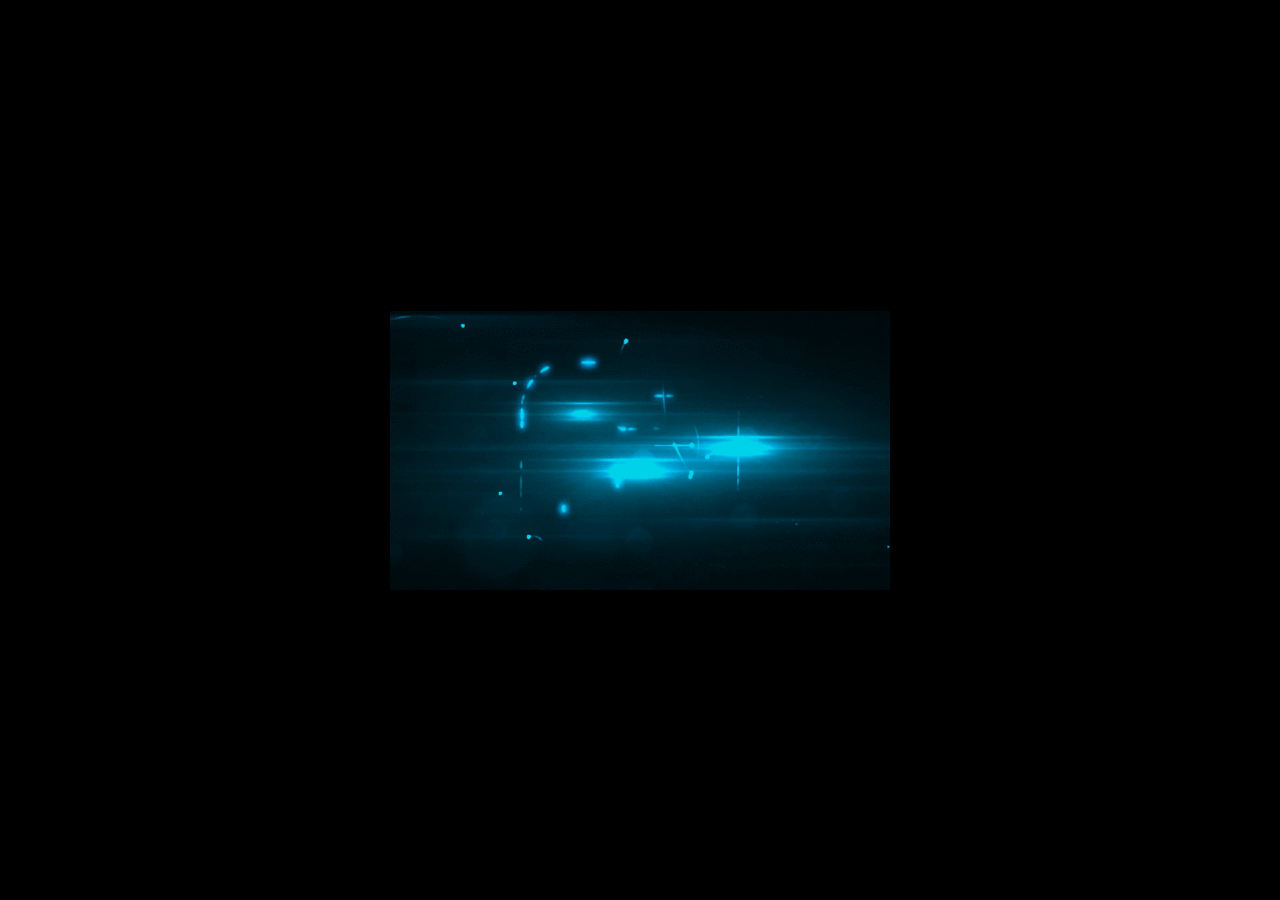
<file: LOADER/index.html>
<html>
<head>

<script src="https://ajax.googleapis.com/ajax/libs/jquery/1.12.4/jquery.min.js"></script>
    <STYLE TYPE="text/css">
    #preloader  {
     position: absolute;
     top: 0;
     left: 0;
     right: 0;
     bottom: 0;
     background-color: #000000;
     z-index: 99;
    height: 100%;
 }

#status  {
     width: 500px;
     height: 500px;
     position: absolute;
     left: 50%;
     top: 50%;
     background-color: #000;
     background-image: url(loadingfinalcompressed.gif);
     background-repeat: no-repeat;
     background-position: center;
     margin: -250px 0 0 -250px;
 }


</STYLE>
<script>

/*$(document).ready(function() {
	console.log("JS LOADED");
	$(".container").show();
    var elem = document.getElementById("myBar"); 
    var width = 10;
    var id = setInterval(frame, 10);
    function frame() {
        if (width >= 100) {
            clearInterval(id);
        } else {
            width++; 
            elem.style.width = width + '%'; 
            document.getElementById("label").innerHTML = width * 1 + '%';
        }
    }*/
 // makes sure the whole site is loaded
 console.log("yeS");
   

$(window).load(function() {
        
	$("#status").fadeOut(3700);
        // will fade out the whole DIV that covers the website.
	$("#preloader").delay(3700).fadeOut("slow");
   // $("#status").visibility("hidden");
   // $("#preloader").overflow("absolute");
});
/*
});*/
    
</script>
	</head>
<body>
	<div id="preloader">
  <div id="status"> 
  </div></div>
</div>
HELLO WORLD
	</body>
</html>
</file>
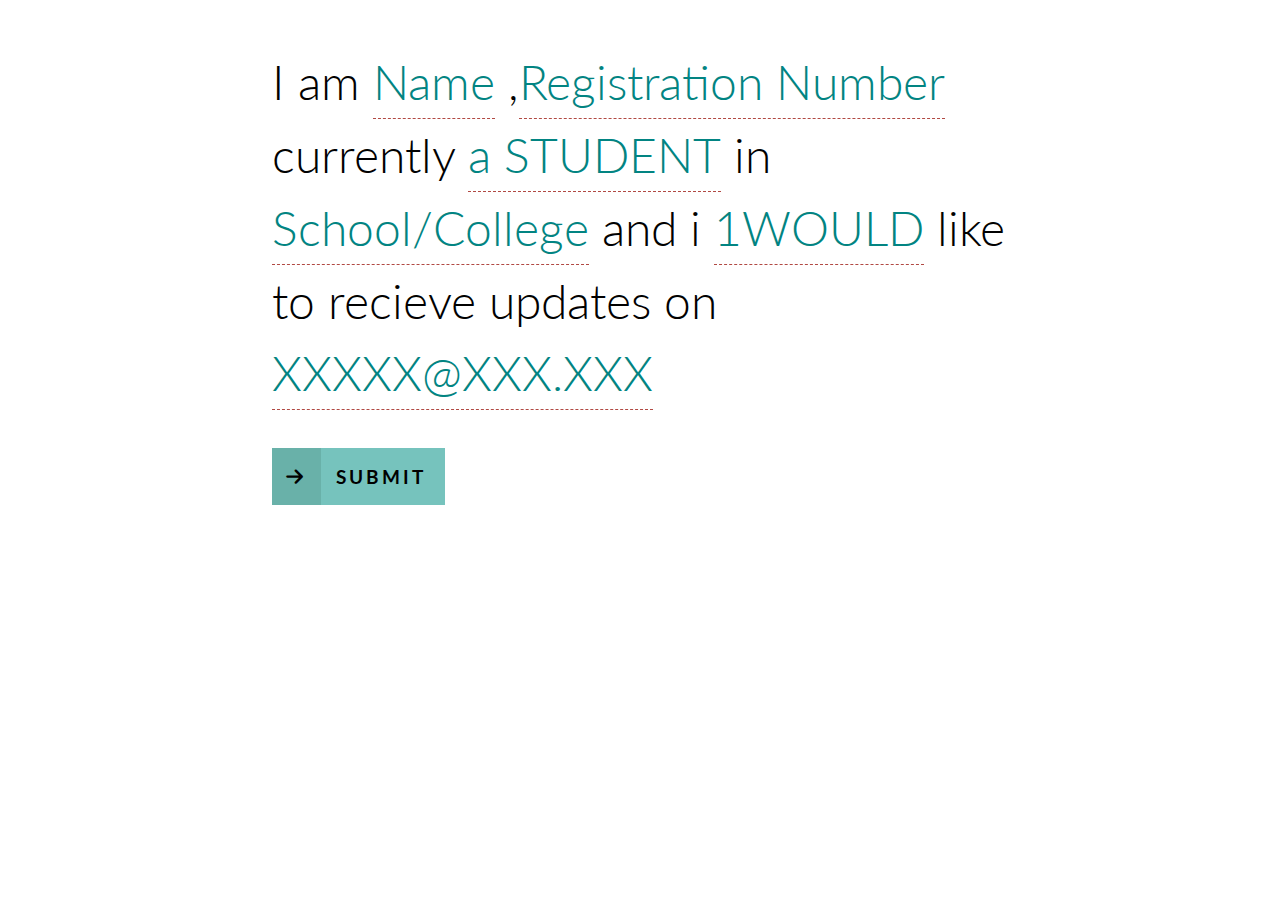
<file: NaturalLanguageForm/index.html>
<!DOCTYPE html>
<html lang="en" class="no-js">
	<head>
		<link rel="shortcut icon" href="../favicon.ico"> 
		<link rel="stylesheet" type="text/css" href="css/default.css" />
		<link rel="stylesheet" type="text/css" href="css/component.css" />
		<script src="js/modernizr.custom.js"></script>
	</head>
	<body class="nl-blurred">
		<div class="container demo-1">
			<div class="main clearfix">
				<form id="nl-form" class="nl-form" action="index.php" method="POST">
					I am <input type="text" name="name" value="" placeholder="Name" data-subline="Your Full Name"/>
					,<input type="text" name="regno" value="" placeholder="Registration Number" data-subline="Your Registration Number"/>
					currently <select name="type">
						<option value="1" selected>a STUDENT</option>
						<option value="2">an EMPLOYEE</option>
						<option value="3">OTHERS</option>
					</select> in <input type="text" value="" placeholder="School/College" data-subline="Name of the current institution"/>
					and i <select name="agree">
						<option value="1" selected> 1WOULD</option>
						<option value="2"> WOULD NOT</option>
					</select> like to recieve updates on<input type="text" name="email" value="" placeholder="XXXXX@XXX.XXX" data-subline="Please enter a <em>valid</em> email id"/>
					<div class="nl-submit-wrap">
						<button class="nl-submit" type="submit">SUBMIT</button>
					</div>
					<div class="nl-overlay"></div>
				</form>
			</div>
		</div><!-- /container -->
		<script src="js/nlform.js"></script>
		<script src="js/svgcheckbx.js"></script>
		<script>
			var nlform = new NLForm( document.getElementById( 'nl-form' ) );
		</script>
	</body>
</html>
</file>
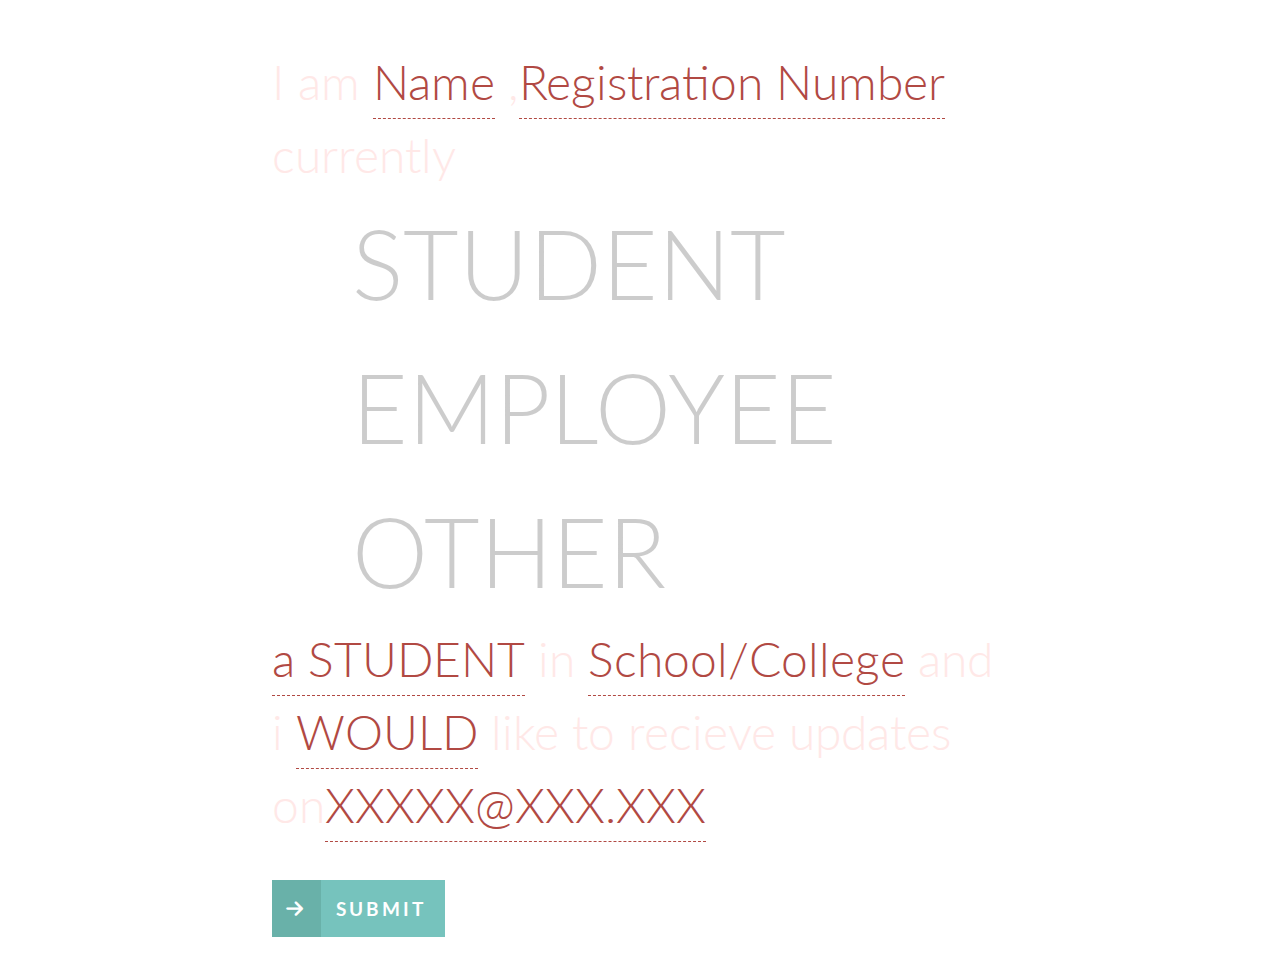
<file: NaturalLanguageForm/index2.html>
<!DOCTYPE html>
<html lang="en" class="no-js">
	<head>
		<link rel="shortcut icon" href="../favicon.ico"> 
		<link rel="stylesheet" type="text/css" href="css/default.css" />
		<link rel="stylesheet" type="text/css" href="css/component1.css" />
		<script src="js/modernizr.custom.js"></script>
	</head>
	<body class="nl-blurred">
		<div class="container demo-1">
			<div class="main clearfix">
				<form id="nl-form" class="nl-form">
					I am <input type="text" value="" placeholder="Name" data-subline="Your Full Name"/>
					,<input type="text" value="" placeholder="Registration Number" data-subline="Your Registration Number"/>
					currently <section><div class="ac-radio ac-fill" autocomplete="off">
					<ul>
						<li><input id="r1" name="r1" type="radio"><label for="r1">STUDENT</label></li>
						<li><input id="r2" name="r1" type="radio"><label for="r2">EMPLOYEE</label></li>
						<li><input id="r3" name="r1" type="radio"><label for="r3">OTHER</label></li>
					</ul>
				</div></section><select>
						<option value="1" selected> a STUDENT</option>
						<option value="2"> an EMPLOYEE</option>
						<option value="3">OTHERS</option>
					</select> in <input type="text" value="" placeholder="School/College" data-subline="Name of the current institution"/>
					and i <select>
						<option value="1" selected> WOULD</option>
						<option value="2"> WOULD NOT</option>
					</select> like to recieve updates on<input type="text" value="" placeholder="XXXXX@XXX.XXX" data-subline="Please enter a <em>valid</em> email id"/>
					<div class="nl-submit-wrap">

						<button class="nl-submit" type="submit">SUBMIT</button>
					</div>
					<div class="nl-overlay"></div>
				</form>
			</div>
		</div><!-- /container -->
		<script src="js/nlform.js"></script>
		<script src="js/svgcheckbx.js"></script>
		<script>
			var nlform = new NLForm( document.getElementById( 'nl-form' ) );
		</script>
	</body>
</html>
</file>
<file: NaturalLanguageForm/css/default.css>
/* General Demo Style */
@import url(http://fonts.googleapis.com/css?family=Lato:300,400,700);

@font-face {
	font-family: 'codropsicons';
	src:url('../fonts/codropsicons/codropsicons.eot');
	src:url('../fonts/codropsicons/codropsicons.eot?#iefix') format('embedded-opentype'),
		url('../fonts/codropsicons/codropsicons.woff') format('woff'),
		url('../fonts/codropsicons/codropsicons.ttf') format('truetype'),
		url('../fonts/codropsicons/codropsicons.svg#codropsicons') format('svg');
	font-weight: normal;
	font-style: normal;
}

*, *:after, *:before { -webkit-box-sizing: border-box; -moz-box-sizing: border-box; box-sizing: border-box; }
body, html { font-size: 100%; padding: 0; margin: 0;}

/* Clearfix hack by Nicolas Gallagher: http://nicolasgallagher.com/micro-clearfix-hack/ */
.clearfix:before, .clearfix:after { content: " "; display: table; }
.clearfix:after { clear: both; }

body {
	font-family: 'Lato', Calibri, Arial, sans-serif;
	color: #ffe8e7;
	background: transparent;
	font-weight: 300;
	overflow-x: hidden;
}

a {
	color: #888;
	text-decoration: none;
}

a:hover,
a:active {
	color: #333;
}

/* Header Style */
.main,
.container > header {
	margin: 0 auto;
	padding: 2em;
}

.container > header {
	text-align: center;
	background: rgba(0,0,0,0.01);
}

.container > header h1 {
	font-size: 2.625em;
	line-height: 1.3;
	margin: 0;
	font-weight: 300;
}

.container > header span {
	display: block;
	font-size: 60%;
	color: #b14943;
	padding: 0 0 0.6em 0.1em;
}

/* Main Content */
.main {
	max-width: 50em;
}

/* To Navigation Style */
.codrops-top {
	background: #fff;
	background: rgba(255, 255, 255, 0.4);
	text-transform: uppercase;
	width: 100%;
	font-size: 0.69em;
	line-height: 2.2;
}

.codrops-top a {
	padding: 0 1em;
	letter-spacing: 0.1em;
	color: #E96D65;
	font-weight: 700;
	display: inline-block;
}

.codrops-top a:hover {
	background: rgba(255,255,255,0.5);
	color: #bd4a43;
}

.codrops-top span.right {
	float: right;
}

.codrops-top span.right a {
	float: left;
	display: block;
}

.codrops-icon:before {
	font-family: 'codropsicons';
	margin: 0 4px;
	speak: none;
	font-style: normal;
	font-weight: normal;
	font-variant: normal;
	text-transform: none;
	line-height: 1;
	-webkit-font-smoothing: antialiased;
}

.codrops-icon-drop:before {
	content: "\e001";
}

.codrops-icon-prev:before {
	content: "\e004";
}

.codrops-icon-archive:before {
	content: "\e002";
}

.codrops-icon-next:before {
	content: "\e000";
}

.codrops-icon-about:before {
	content: "\e003";
}

@media screen and (max-width: 25em) {

	.codrops-icon span {
		display: none;
	}

}
</file>
<file: NaturalLanguageForm/css/component.css>
@font-face {
	font-family: 'nlicons';
	src:url('../fonts/nlicons/nlicons.eot');
	src:url('../fonts/nlicons/nlicons.eot?#iefix') format('embedded-opentype'),
		url('../fonts/nlicons/nlicons.woff') format('woff'),
		url('../fonts/nlicons/nlicons.ttf') format('truetype'),
		url('../fonts/nlicons/nlicons.svg#nlicons') format('svg');
	font-weight: normal;
	font-style: normal;
}

/* general style for the form */
.nl-form {
	width: 100%;
	margin: 0.3em 0 0 0;
	font-size: 3em;
	color: #010101;
	background-color: transparent;
	line-height: 1.5;
}

.nl-form ul {
	list-style: none;
	margin: 0;
	padding: 0;
}

/* normalize the input elements, make them look like everything else */
.nl-form input,
.nl-form select,
.nl-form button {
	border: none;
	background: transparent;
	font-family: inherit;
	font-size: inherit;
	color: inherit;
	font-weight: inherit;
	line-height: inherit;
	display: inline-block;
	padding: 0;
	margin: 0;
	-webkit-appearance: none;
	-moz-appearance: none;
}

.nl-form input:focus {
	outline: none;
}

/* custom field (drop-down, text element) styling  */
.nl-field {
	display: inline-block;
	position: relative;
}

.nl-field.nl-field-open {
	z-index: 10000;
}

/* the toggle is the visible part in the form */
.nl-field-toggle,
.nl-form input,
.nl-form select  {
	line-height: inherit;
	display: inline-block;
	color: #028482;
	cursor: pointer;
	border-bottom: 1px dashed #b14943;
}

/* drop-down list / text element */
.nl-field ul {
	position: absolute;
	visibility: hidden;
	background: #028482;
	left: -0.5em;
	top: 50%;
	font-size: 80%;
	opacity: 0;
	-webkit-transform: translateY(-40%) scale(0.9);
	-moz-transform: translateY(-40%) scale(0.9);
	transform: translateY(-40%) scale(0.9);
	-webkit-transition: visibility 0s 0.3s, opacity 0.3s, -webkit-transform 0.3s;
	-moz-transition: visibility 0s 0.3s, opacity 0.3s, -moz-transform 0.3s;
	transition: visibility 0s 0.3s, opacity 0.3s, transform 0.3s;
}

.nl-field.nl-field-open ul {
	visibility: visible;
	opacity: 1;
	-webkit-transform: translateY(-50%) scale(1);
	-moz-transform: translateY(-50%) scale(1);
	transform: translateY(-50%) scale(1);
	-webkit-transition: visibility 0s 0s, opacity 0.3s, -webkit-transform 0.3s;
	-moz-transition: visibility 0s 0s, opacity 0.3s, -moz-transform 0.3s;
	transition: visibility 0s 0s, opacity 0.3s, transform 0.3s;
}

.nl-field ul li {
	color: #fff;
	position: relative;
}

.nl-dd ul li {
	padding: 0 1.5em 0 0.5em;
	cursor: pointer;
	white-space: nowrap;
}

.nl-dd ul li.nl-dd-checked {
	color: #478982;
}

.no-touch .nl-dd ul li:hover {
	background: rgba(0,0,0,0.05);
}

.no-touch .nl-dd ul li:hover:active {
	color: #478982;
}

/* icons for some elements */
.nl-dd ul li.nl-dd-checked:before,
.nl-submit:before,
.nl-field-go:before {
	font-family: 'nlicons';
	speak: none;
	font-style: normal;
	font-weight: normal;
	font-variant: normal;
	text-transform: none;
	-webkit-font-smoothing: antialiased;
}

.nl-dd ul li.nl-dd-checked:before {
	content: "\e000";
	position: absolute;
	right: 1em;
	font-size: 50%;
	line-height: 3;
}

.nl-ti-text ul {
	min-width: 8em;
}

.nl-ti-text ul li.nl-ti-input input {
	width: 100%;
	padding: 0.2em 2em 0.2em 0.5em;
	border-bottom: none;
	color: #fff;
}

.nl-form .nl-field-go {
	position: absolute;
	right: 0;
	top: 0;
	height: 100%;
	cursor: pointer;
	background: rgba(0,0,0,0.1);
	width: 1.8em;
	text-align: center;
	color: transparent;
}

.nl-field-go:before {
	content: "\e001";
	font-size: 75%;
	color: #fff;
	width: 100%;
	line-height: 2.5;
	display: block;
}

/* custom placeholder color */
input::-webkit-input-placeholder {
	color: rgba(255,255,255,0.8);
}

input:active::-webkit-input-placeholder ,
input:focus::-webkit-input-placeholder {
	color: rgba(255,255,255,0.2);
}

input::-moz-placeholder {
	color: rgba(255,255,255,0.8);
}

input:active::-moz-placeholder,
input:focus::-moz-placeholder {
	color: rgba(255,255,255,0.2);
}

input:-ms-input-placeholder {  
	color: rgba(255,255,255,0.8);
}

input:active::-ms-input-placeholder ,
input:focus::-ms-input-placeholder {
	color: rgba(255,255,255,0.2);
}

/* example field below text input */
.nl-ti-text ul li.nl-ti-example {
	font-size: 40%;
	font-style: italic;
	font-weight: 400;
	padding: 0.4em 1em;
	color: rgba(0,0,0,0.2);
	border-top: 1px dashed rgba(255,255,255,0.7);
}

.nl-ti-text ul li.nl-ti-example em {
	color: #fff
}

/* submit button */
.nl-submit-wrap {
	margin-top: 0.4em;
}

.nl-form .nl-submit {
	line-height: 3;
	text-transform: uppercase;
	cursor: pointer;
	position: relative;
	background: #76C3BD;
	color: #010101;
	padding: 0 1em 0 0;
	font-size: 40%;
	font-weight: bold;
	letter-spacing: 3px;
}

.nl-submit:before {
	content: "\e001";
	color: #010101;
	float: left;
	padding: 0 0.7em;
	margin: 0 0.8em 0 0;
	background: #69B1A9;
}

.no-touch .nl-form .nl-submit:hover,
.no-touch .nl-form .nl-submit:active {
	background: #69B1A9;
}

.no-touch .nl-form .nl-submit:hover:before {
	background: #58a199;
}

/* overlay becomes visible when a field is opened */
.nl-overlay {
	position: fixed;
	top: 0;
	left: 0;
	width: 100%;
	height: 100%;
	background: rgba(0,0,0,0);
	opacity: 0;
	z-index: 9999;
	visibility: hidden;
	-webkit-transition: visibility 0s 0.3s, opacity 0.3s;
	-moz-transition: visibility 0s 0.3s, opacity 0.3s;
	transition: visibility 0s 0.3s, opacity 0.3s;
}

.nl-field.nl-field-open ~ .nl-overlay {
	opacity: 1;
	visibility: visible;
	-webkit-transition-delay: 0s;
	-moz-transition-delay: 0s;
	transition-delay: 0s;
}

@media screen and (max-width: 45em) {
	.nl-form {
		font-size: 3em;
	}
}

@media screen and (max-width: 25em) {
	.nl-form {
		font-size: 2em;
	}
}
*,
*:after,
*::before {
    -webkit-box-sizing: border-box;
    -moz-box-sizing: border-box;
    box-sizing: border-box;
}

.ac-custom {
	padding: 0 3em;
	max-width: 900px;
	margin: 0 auto;
}

.ac-custom h2 {
	font-size: 3em;
	font-weight: 300;
	
	padding: 0 0 0.5em;
	margin: 0 0 30px;
}

.ac-custom ul,
.ac-custom ol {
	list-style: none;
	padding: 0;
	margin: 0 auto;
	max-width: 800px;
}

.ac-custom li {
	margin: 0 auto;
	padding: 2em 0;
	position: relative;
}

.ac-custom label {
	display: inline-block;
	position: relative;
	font-size: 2em;
	padding: 0 0 0 80px;
	vertical-align: top;
	color: rgba(0,0,0,0.2);
	cursor: pointer;
	-webkit-transition: color 0.3s;
	transition: color 0.3s;
}

.ac-custom input[type="checkbox"],
.ac-custom input[type="radio"],
.ac-custom label::before {
	width: 50px;
	height: 50px;
	top: 50%;
	left: 0;
	margin-top: -25px;
	position: absolute;
	cursor: pointer;
}

.ac-custom input[type="checkbox"],
.ac-custom input[type="radio"] {
	opacity: 0;
	-webkit-appearance: none;
	display: inline-block;
	vertical-align: middle;
	z-index: 100;
}

.ac-custom label::before {
	content: '';
	border: 4px solid #fff;
	-webkit-transition: opacity 0.3s;
	transition: opacity 0.3s;
}

.ac-radio label::before {
	border-radius: 50%;
}

.ac-custom input[type="checkbox"]:checked + label,
.ac-custom input[type="radio"]:checked + label {
	color: #fff;
} 

.ac-custom input[type="checkbox"]:checked + label::before,
.ac-custom input[type="radio"]:checked + label::before {
	opacity: 0.8;
}

/* General SVG and path styles */

.ac-custom svg {
	position: absolute;
	width: 40px;
	height: 40px;
	top: 50%;
	margin-top: -20px;
	left: 5px;
	pointer-events: none;
}

.ac-custom svg path {
	stroke: #fdfcd3;
	stroke-width: 13px;
	stroke-linecap: round;
	stroke-linejoin: round;
	fill: none;
}

/* Specific input, SVG and path styles */

/* Circle */
.ac-circle input[type="checkbox"],
.ac-circle input[type="radio"],
.ac-circle label::before {
	width: 30px;
	height: 30px;
	margin-top: -15px;
	left: 10px;
	position: absolute;
}

.ac-circle label::before {
	background-color: #fff;
	border: none;
}

.ac-circle svg {
	width: 70px;
	height: 70px;
	margin-top: -35px;
	left: -10px;
}

.ac-circle svg path {
	stroke-width: 5px;
} 

/* Box Fill */
.ac-boxfill svg path {
	stroke-width: 8px;
} 

/* Swirl */
.ac-swirl svg path {
	stroke-width: 8px;
}

/* List */
.ac-list ol {
	list-style: decimal;
	list-style-position: inside;
}

.ac-list ol li {
	font-size: 2em;
	padding: 1em 1em 0 2em;
	text-indent: -40px;
}

.ac-list ol li label {
	font-size: 1em;
	text-indent: 0;
	padding-left: 30px;
}

.ac-list label::before {
	display: none;
}

.ac-list svg {
	width: 100%;
	height: 80px;
	left: 0;
	top: 1.2em;
	margin-top: 0px;
}

.ac-list svg path {
	stroke-width: 4px;
}
#gallery {
  display: none;
}

#gallery img {
  height: 300px;
  display: inline-block;
}
#progress-bar {
  height: 30px;
  display: block;
  width: 300px;
  margin: 0 auto;
  background: transparent;
  padding: 5px;
  margin-top: 150px;
  border: 3px solid #00a6ff;
  text-align: center;
  position: relative;
}

#progress-bar > #progress {
  width: 0%;
  height: 100%;
  background: #00a6ff;
}

#progress-bar > p {
  vertical-align: middle;
  display: inline-block;
  color: white;
  font-weight: bold;
  margin: -50px auto 0;
}
/* Media Queries */
@media screen and (max-width: 50em) {
	section {
		font-size: 80%;
	}
}
</file>
<file: NaturalLanguageForm/css/component1.css>
@font-face {
	font-family: 'nlicons';
	src:url('../fonts/nlicons/nlicons.eot');
	src:url('../fonts/nlicons/nlicons.eot?#iefix') format('embedded-opentype'),
		url('../fonts/nlicons/nlicons.woff') format('woff'),
		url('../fonts/nlicons/nlicons.ttf') format('truetype'),
		url('../fonts/nlicons/nlicons.svg#nlicons') format('svg');
	font-weight: normal;
	font-style: normal;
}

/* general style for the form */
.nl-form svg path {
	stroke: #fdfcd3;
	stroke-width: 13px;
	stroke-linecap: round;
	stroke-linejoin: round;
	fill: none;
}
.nl-form {
	width: 100%;
	margin: 0.3em 0 0 0;
	font-size: 3em;
	line-height: 1.5;
}

.nl-form ul {
	list-style: none;
	padding: 0;
	margin: 0 auto;
	max-width: 800px;
}

/* normalize the input elements, make them look like everything else */
.nl-form input,
.nl-form select,
.nl-form button {
	border: none;
	background: transparent;
	font-family: inherit;
	font-size: inherit;
	color: inherit;
	font-weight: inherit;
	line-height: inherit;
	display: inline-block;
	padding: 0;
	margin: 0;
	-webkit-appearance: none;
	-moz-appearance: none;
}

.nl-form input:focus {
	outline: none;
}

/* custom field (drop-down, text element) styling  */
.nl-field {
	display: inline-block;
	position: relative;
}

.nl-field.nl-field-open {
	z-index: 10000;
}

/* the toggle is the visible part in the form */
.nl-field-toggle,
.nl-form input,
.nl-form select  {
	line-height: inherit;
	display: inline-block;
	color: #b14943;
	cursor: pointer;
	border-bottom: 1px dashed #b14943;
}

/* drop-down list / text element */
.nl-field ul {
	position: absolute;
	visibility: hidden;
	background: #76C3BD;
	left: -0.5em;
	top: 50%;
	font-size: 80%;
	opacity: 0;
	-webkit-transform: translateY(-40%) scale(0.9);
	-moz-transform: translateY(-40%) scale(0.9);
	transform: translateY(-40%) scale(0.9);
	-webkit-transition: visibility 0s 0.3s, opacity 0.3s, -webkit-transform 0.3s;
	-moz-transition: visibility 0s 0.3s, opacity 0.3s, -moz-transform 0.3s;
	transition: visibility 0s 0.3s, opacity 0.3s, transform 0.3s;
}

.nl-field.nl-field-open ul {
	visibility: visible;
	opacity: 1;
	-webkit-transform: translateY(-50%) scale(1);
	-moz-transform: translateY(-50%) scale(1);
	transform: translateY(-50%) scale(1);
	-webkit-transition: visibility 0s 0s, opacity 0.3s, -webkit-transform 0.3s;
	-moz-transition: visibility 0s 0s, opacity 0.3s, -moz-transform 0.3s;
	transition: visibility 0s 0s, opacity 0.3s, transform 0.3s;
}

.nl-field ul li {
	margin: 0 auto;
	padding: 2em 0;
	position: relative;
}

.nl-dd ul li {
	padding: 0 1.5em 0 0.5em;
	cursor: pointer;
	white-space: nowrap;
}

.nl-dd ul li.nl-dd-checked {
	color: #478982;
}

.no-touch .nl-dd ul li:hover {
	background: rgba(0,0,0,0.05);
}

.no-touch .nl-dd ul li:hover:active {
	color: #478982;
}

/* icons for some elements */
.nl-dd ul li.nl-dd-checked:before,
.nl-submit:before,
.nl-field-go:before {
	font-family: 'nlicons';
	speak: none;
	font-style: normal;
	font-weight: normal;
	font-variant: normal;
	text-transform: none;
	-webkit-font-smoothing: antialiased;
}

.nl-dd ul li.nl-dd-checked:before {
	content: "\e000";
	position: absolute;
	right: 1em;
	font-size: 50%;
	line-height: 3;
}

.nl-ti-text ul {
	min-width: 8em;
}

.nl-ti-text ul li.nl-ti-input input {
	width: 100%;
	padding: 0.2em 2em 0.2em 0.5em;
	border-bottom: none;
	color: #fff;
}

.nl-form .nl-field-go {
	position: absolute;
	right: 0;
	top: 0;
	height: 100%;
	cursor: pointer;
	background: rgba(0,0,0,0.1);
	width: 1.8em;
	text-align: center;
	color: transparent;
}

.nl-field-go:before {
	content: "\e001";
	font-size: 75%;
	color: #fff;
	width: 100%;
	line-height: 2.5;
	display: block;
}

/* custom placeholder color */
input::-webkit-input-placeholder {
	color: rgba(255,255,255,0.8);
}

input:active::-webkit-input-placeholder ,
input:focus::-webkit-input-placeholder {
	color: rgba(255,255,255,0.2);
}

input::-moz-placeholder {
	color: rgba(255,255,255,0.8);
}

input:active::-moz-placeholder,
input:focus::-moz-placeholder {
	color: rgba(255,255,255,0.2);
}

input:-ms-input-placeholder {  
	color: rgba(255,255,255,0.8);
}

input:active::-ms-input-placeholder ,
input:focus::-ms-input-placeholder {
	color: rgba(255,255,255,0.2);
}

/* example field below text input */
.nl-ti-text ul li.nl-ti-example {
	font-size: 40%;
	font-style: italic;
	font-weight: 400;
	padding: 0.4em 1em;
	color: rgba(0,0,0,0.2);
	border-top: 1px dashed rgba(255,255,255,0.7);
}

.nl-ti-text ul li.nl-ti-example em {
	color: #fff
}

/* submit button */
.nl-submit-wrap {
	margin-top: 0.4em;
}

.nl-form .nl-submit {
	line-height: 3;
	text-transform: uppercase;
	cursor: pointer;
	position: relative;
	background: #76C3BD;
	color: #fff;
	padding: 0 1em 0 0;
	font-size: 40%;
	font-weight: bold;
	letter-spacing: 3px;
}

.nl-submit:before {
	content: "\e001";
	color: #fff;
	float: left;
	padding: 0 0.7em;
	margin: 0 0.8em 0 0;
	background: #69B1A9;
}

.no-touch .nl-form .nl-submit:hover,
.no-touch .nl-form .nl-submit:active {
	background: #69B1A9;
}

.no-touch .nl-form .nl-submit:hover:before {
	background: #58a199;
}

/* overlay becomes visible when a field is opened */
.nl-overlay {
	position: fixed;
	top: 0;
	left: 0;
	width: 100%;
	height: 100%;
	background: rgba(0,0,0,0.5);
	opacity: 0;
	z-index: 9999;
	visibility: hidden;
	-webkit-transition: visibility 0s 0.3s, opacity 0.3s;
	-moz-transition: visibility 0s 0.3s, opacity 0.3s;
	transition: visibility 0s 0.3s, opacity 0.3s;
}

.nl-field.nl-field-open ~ .nl-overlay {
	opacity: 1;
	visibility: visible;
	-webkit-transition-delay: 0s;
	-moz-transition-delay: 0s;
	transition-delay: 0s;
}

@media screen and (max-width: 45em) {
	.nl-form {
		font-size: 3em;
	}
}

@media screen and (max-width: 25em) {
	.nl-form {
		font-size: 2em;
	}
}

.nl-form label {
	display: inline-block;
	position: relative;
	font-size: 2em;
	padding: 0 0 0 80px;
	vertical-align: top;
	color: rgba(0,0,0,0.2);
	cursor: pointer;
	-webkit-transition: color 0.3s;
	transition: color 0.3s;
}

.nl-form input[type="checkbox"],
.nl-form input[type="radio"],
.nl-form label::before {
	width: 50px;
	height: 50px;
	top: 50%;
	left: 0;
	margin-top: -25px;
	position: absolute;
	cursor: pointer;
}

.nl-form input[type="checkbox"],
.nl-form input[type="radio"] {
	opacity: 0;
	-webkit-appearance: none;
	display: inline-block;
	vertical-align: middle;
	z-index: 100;
}

.nl-form label::before {
	content: '';
	border: 4px solid #fff;
	-webkit-transition: opacity 0.3s;
	transition: opacity 0.3s;
}

.ac-radio label::before {
	border-radius: 50%;
}

.nl-form input[type="checkbox"]:checked + label,
.nl-form input[type="radio"]:checked + label {
	color: #fff;
} 

.nl-form input[type="checkbox"]:checked + label::before,
.nl-form input[type="radio"]:checked + label::before {
	opacity: 0.8;
}

/* General SVG and path styles */

.nl-form svg {
	position: absolute;
	width: 40px;
	height: 40px;
	top: 50%;
	margin-top: -20px;
	left: 5px;
	pointer-events: none;
}
/* Specific input, SVG and path styles */

/* Circle */
.ac-circle input[type="checkbox"],
.ac-circle input[type="radio"],
.ac-circle label::before {
	width: 30px;
	height: 30px;
	margin-top: -15px;
	left: 10px;
	position: absolute;
}

.ac-circle label::before {
	background-color: #fff;
	border: none;
}

.ac-circle svg {
	width: 70px;
	height: 70px;
	margin-top: -35px;
	left: -10px;
}

.ac-circle svg path {
	stroke-width: 5px;
} 


/* List */
.ac-list ol {
	list-style: decimal;
	list-style-position: inside;
}

.ac-list ol li {
	font-size: 2em;
	padding: 1em 1em 0 2em;
	text-indent: -40px;
}

.ac-list ol li label {
	font-size: 1em;
	text-indent: 0;
	padding-left: 30px;
}

.ac-list label::before {
	display: none;
}

.ac-list svg {
	width: 100%;
	height: 80px;
	left: 0;
	top: 1.2em;
	margin-top: 0px;
}

.ac-list svg path {
	stroke-width: 4px;
}

/* Media Queries */
@media screen and (max-width: 50em) {
	section {
		font-size: 80%;
	}
}
</file>
